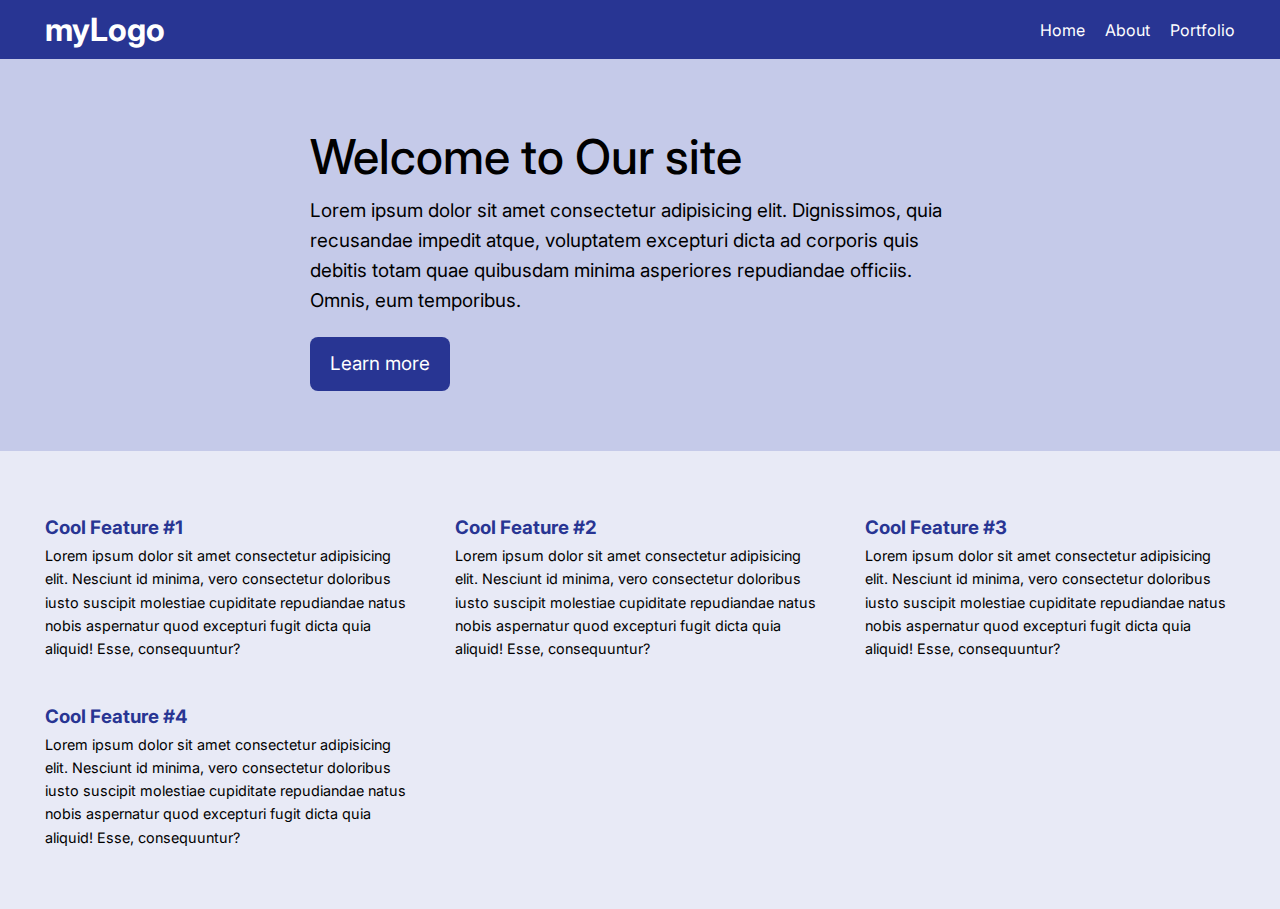
<file: template/index.html>
<!DOCTYPE html>
<html lang="en">

<head>
    <meta charset="UTF-8">
    <meta name="viewport" content="width=device-width, initial-scale=1.0">
    <title>Document</title>
    <link rel="stylesheet" href="style.css">
    <link rel="preconnect" href="https://fonts.googleapis.com">
    <link rel="preconnect" href="https://fonts.gstatic.com" crossorigin>
    <link
        href="https://fonts.googleapis.com/css2?family=Delius&family=Inter:ital,opsz,wght@0,14..32,100..900;1,14..32,100..900&family=Montserrat:ital,wght@0,100..900;1,100..900&display=swap"
        rel="stylesheet">
</head>

<body>
    <div class="header">
        <h1>myLogo</h1>
        <ul class="nav">
            <li><a href="#">Home</a></li>
            <li><a href="#">About</a></li>
            <li><a href="#">Portfolio</a></li>
        </ul>
    </div>
    <div class="hero">
        <div class="hero-inner">
            <h1>Welcome to Our site</h1>
            <p>Lorem ipsum dolor sit amet consectetur adipisicing elit. Dignissimos, quia recusandae impedit atque,
                voluptatem excepturi dicta ad corporis quis debitis totam quae quibusdam minima asperiores repudiandae
                officiis. Omnis, eum temporibus.</p>
            <a class="button" href="#">Learn more</a>
        </div>
    </div>
    <div class="features">
        <div class="features-inner">
            <div class="feature-item">
                <h3>Cool Feature #1</h3>
                <p>Lorem ipsum dolor sit amet consectetur adipisicing elit. Nesciunt id minima, vero consectetur doloribus iusto suscipit molestiae cupiditate repudiandae natus nobis aspernatur quod excepturi fugit dicta quia aliquid! Esse, consequuntur?</p>
            </div>
             <div class="feature-item">
                <h3>Cool Feature #2</h3>
                <p>Lorem ipsum dolor sit amet consectetur adipisicing elit. Nesciunt id minima, vero consectetur doloribus iusto suscipit molestiae cupiditate repudiandae natus nobis aspernatur quod excepturi fugit dicta quia aliquid! Esse, consequuntur?</p>
            </div>
             <div class="feature-item">
                <h3>Cool Feature #3</h3>
                <p>Lorem ipsum dolor sit amet consectetur adipisicing elit. Nesciunt id minima, vero consectetur doloribus iusto suscipit molestiae cupiditate repudiandae natus nobis aspernatur quod excepturi fugit dicta quia aliquid! Esse, consequuntur?</p>
            </div>
             <div class="feature-item">
                <h3>Cool Feature #4</h3>
                <p>Lorem ipsum dolor sit amet consectetur adipisicing elit. Nesciunt id minima, vero consectetur doloribus iusto suscipit molestiae cupiditate repudiandae natus nobis aspernatur quod excepturi fugit dicta quia aliquid! Esse, consequuntur?</p>
            </div>
        </div>

    </div>

</body>

</html>
</file>
<file: template/style.css>
* {
  margin: 0;
  padding: 0;
  box-sizing:border-box;
  font-family:Inter,sans-serif;
}
.header {
  padding: 10px 45px;
  background-color: #283593;
  color: #ffff;
  display: flex;
  justify-content: space-between;
  align-items: center;
}

.nav {
  display: flex;
  list-style: none;
  margin:0;
  padding:0;
}

.nav a {
  text-decoration: none;
  color: inherit;
  display:block;
  transition:all 0.3s ease-out;
}

.nav a:hover {
color:#c8c8ca;
transform:rotate(6deg);
 
}
.nav li {
  margin-left: 20px;
  font-size: 1rem;
  
}

.hero{
    background-color: #C5CAE9;
    display: flex;
   justify-content: center;
}

.hero-inner{
    padding: 60px 45px;
    max-width: 750px;
    line-height: 1.6;
}

.hero h1{
    font-weight: 500;
    font-size: 3rem;
    margin:0;
}

.hero p{
    font-size: 1.18rem;
    line-height: 1.6;

}

.button{
  margin-top: 20px;
  background-color: #283593;
  color: #ffff;
  padding: 12px 20px;
  text-decoration: none;
  border-radius: 8px;
  display: inline-block;
  font-size: 1.18rem;
   
}

.button:hover{
  background-color: #3F51B5;
  transform:scale(1.02);
  transition:all 0.3s ease-out;
  color: #c8c8ca;
}

.features{
    background-color: #E8EAF6;
    padding: 60px 45px;
}

.features-inner{
    max-width: 1200px;
    margin: 0 auto;
    display: grid;
    grid-template-columns:repeat(auto-fit,minmax(300px,1fr));
    gap:2.5rem;
}


.feature-item h3{
     color:#283593;
     line-height: 1.8;
}

.feature-item p{
    font-size: 0.9rem;
    line-height: 1.6;
}
</file>
